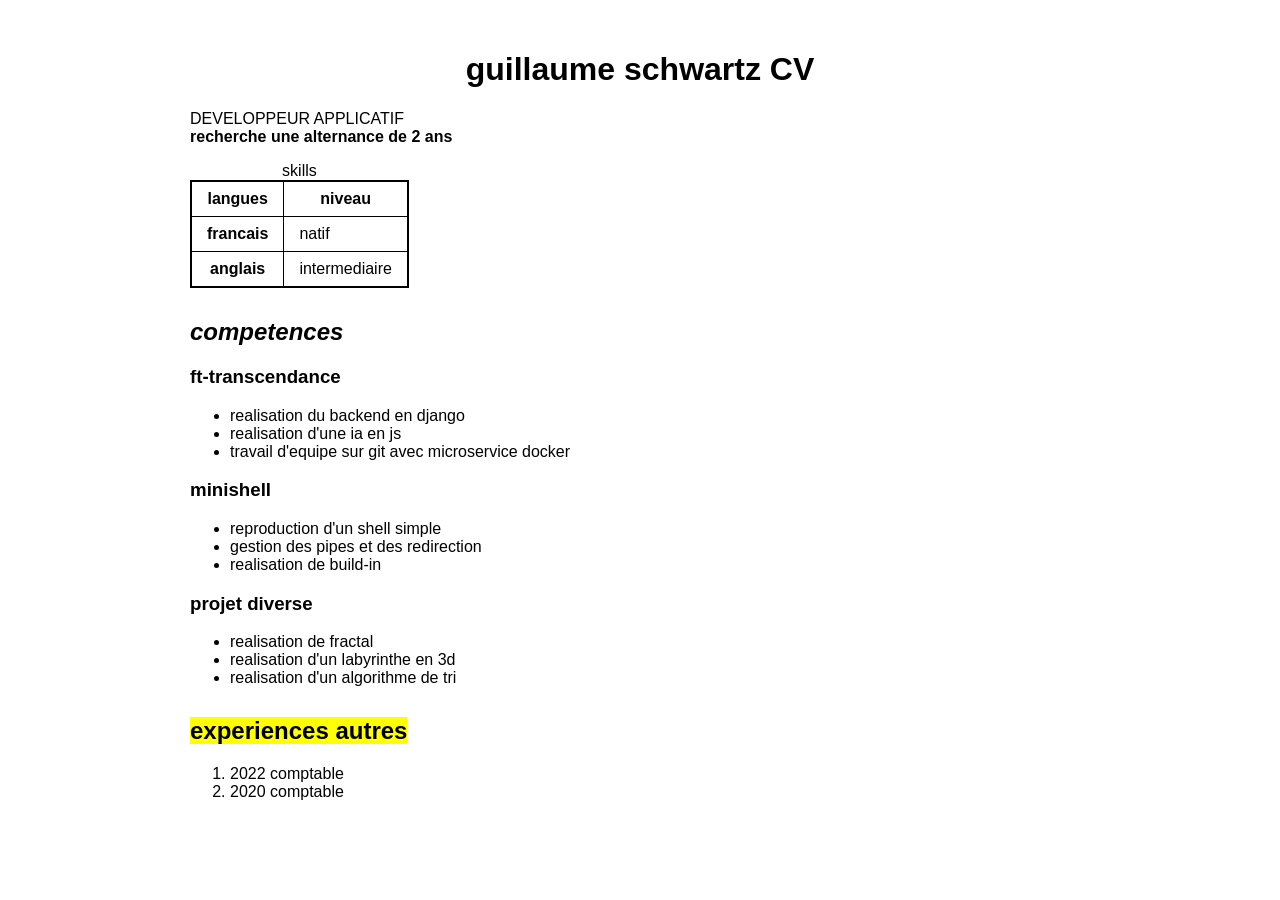
<file: p00/ex01/cv.html>
<!DOCTYPE html>
<html lang="fr">
    <head>
        <!-- Ceci est un commentaire -->
        <meta charset="utf-8">
        <title>GSCHWART CV</title>
        <style>
            body {
                font-family: Arial, sans-serif;
                max-width: 900px;
                margin: 0 auto;
                padding: 30px;
            }

            h1 {
                text-align: center;
            }

            h2 {
                margin-top: 30px;
            }

            table {
                border: 2px solid black;
            }

            th, td {
                border: 1px solid black;
                padding: 8px 15px;
            }
        </style>
    </head>
    <body>
        <!-- br permet de revenir a la ligne -->
        <h1>guillaume schwartz CV</h1>
        <p>DEVELOPPEUR APPLICATIF <br><strong>recherche une alternance de 2 ans</strong></p>
        <table style="border-collapse: collapse;">
            <!-- legende du tableau -->
            <caption>skills</caption>
            <!-- thead =  entete du tableau -->
            <thead>
                <!-- scope col = colonne ou row = ligne-->
                <tr>
                    <th scope="col">langues</th>
                    <th scope="col">niveau</th>
                </tr>
            </thead>
            <tbody>
                <tr>
                    <th scope="row">francais</th>
                    <td>natif</td>
                </tr>
                <tr>
                    <th scope="row">anglais</th>
                    <td style="border-color: #424242;">intermediaire</td>
                </tr>
            </tbody>
        </table>
        <!-- em italique-->
        <h2><em>competences</em></h2>
        <!-- ul liste non ordonne-->
        <section>
            <h3> ft-transcendance </h3>
                <ul>
                    <li>realisation du backend en django</li>
                    <li>realisation d'une ia en js</li>
                    <li>travail d'equipe sur git avec microservice docker</li>
                </ul>
            <h3> minishell </h3>
                <ul>
                    <li>reproduction d'un shell simple</li>
                    <li>gestion des pipes et des redirection</li>
                    <li>realisation de build-in</li>
                </ul>
            <h3> projet diverse </h3>
                <ul>
                    <li>realisation de fractal</li>
                    <li>realisation d'un labyrinthe en 3d</li>
                    <li>realisation d'un algorithme de tri</li>
                </ul>
        </section>
        <section>
            <!--  mark souligner-->
            <h2> <mark>experiences autres</mark></h2>
            <!-- ol liste ordonne -->
            <ol>
                <li>2022 comptable</li>
                <li>2020 comptable</li>
            </ol>
        </section>
    </body>
</html>
</file>
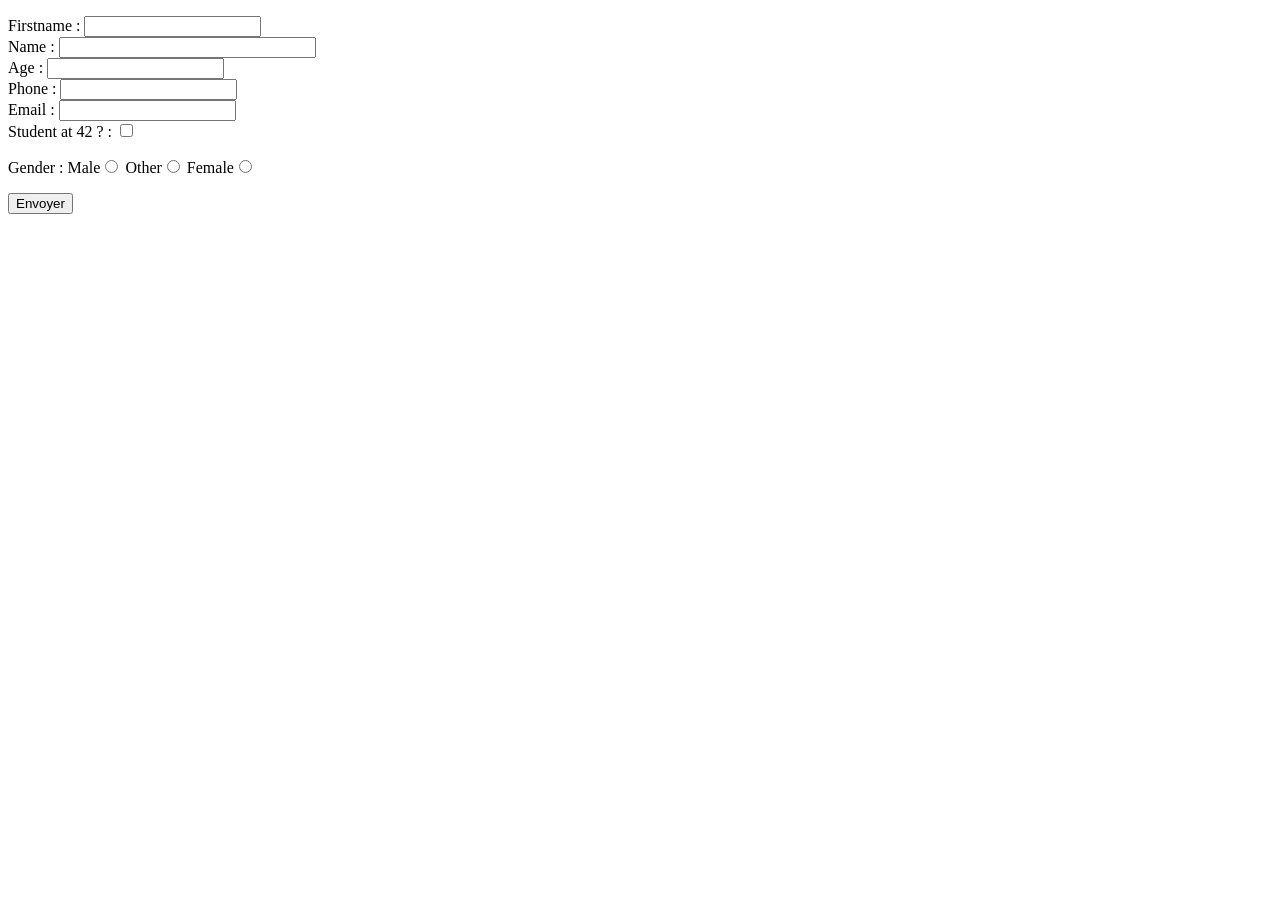
<file: p00/ex02/form.html>
<!DOCTYPE html>
<html lang="fr">
    <head>
        <meta charset="utf-8">
        <title>formulaire</title>
    </head>
    <body>
        <form id="myForm" onsubmit="displayFormContents(); return false;">
            <p>
                <label>Firstname</label> : <input type="text" name="Firstname" id="firstname"><br>
                <label>Name</label> : <input type="text" name="Name" id="name" size="30" maxlength="20"><br>
                <label>Age</label> : <input type="number" name="Age" id="age"><br>
                <label>Phone</label> : <input type="tel" name="Phone" id="phone"><br>
                <label>Email</label> : <input type="email" name="Email" id="email"><br>
                <label for="student">Student at 42 ?</label> : <input type="checkbox" name="student" id="student"><br>
            </p>
            <p>
                Gender :
                    <label for="gender_male">Male</label><input type="radio" name="Gender" value="gender_male" id="gender_male">
                    <label for="gender_other">Other</label><input type="radio" name="Gender" value="gender_other" id="gender_other">
                    <label for="gender_female">Female</label><input type="radio" name="Gender" value="gender_female" id="gender_female">
            </p>
            <p>
                <input type="submit" value="Envoyer">
            </p>
        </form>
        <script src="popup.js"></script>
    </body>
</html>
</file>
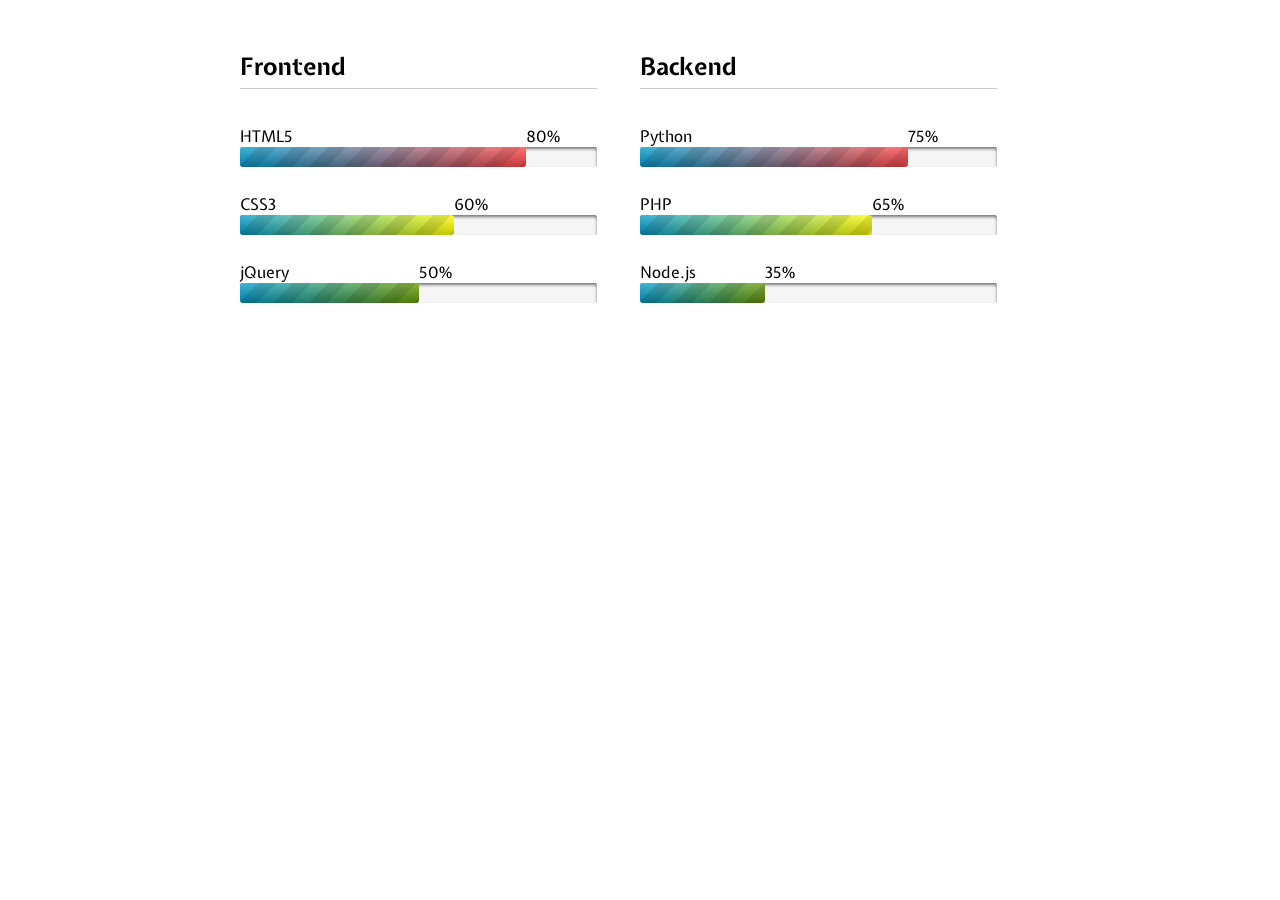
<file: p00/ex03/copy.html>
<!DOCTYPE html>
<html>
    <head>
        <meta charset="utf-8">
        <title>copy</title>
        <link href="style.css" rel="stylesheet">   
    </head>
    <body>
        <ol>
            <li>
                <h2>Frontend</h2>

                <p style="--progresstool-width: 100%;">
                    <label style="display: block; position: relative;">
                        HTML5
                        <span style="position: absolute; left: 80%;">80%</span>
                    </label>
                    <progress id="html5" class="html5" max="100" value="80"></progress>
                </p>

                <p style="--progresstool-width: 100%;">
                    <label style="display: block; position: relative;">
                        CSS3
                        <span style="position: absolute; left: 60%;">60%</span>
                    </label>
                    <progress id="css3" class="css3" max="100" value="60"></progress>
                </p>

                <p style="--progresstool-width: 100%;">
                    <label style="display: block; position: relative;">
                        jQuery
                        <span style="position: absolute; left: 50%;">50%</span>
                    </label>
                    <progress id="jquery" class="jquery" max="100" value="50"></progress>
                </p>
            </li>

            <li>
                <h2>Backend</h2>

                <p style="--progresstool-width: 100%;">
                    <label style="display: block; position: relative;">
                        Python
                        <span style="position: absolute; left: 75%;">75%</span>
                    </label>
                    <progress id="python" class="python" max="100" value="75"></progress>
                </p>

                <p style="--progresstool-width: 100%;">
                    <label style="display: block; position: relative;">
                        PHP
                        <span style="position: absolute; left: 65%;">65%</span>
                    </label>
                    <progress id="php" class="php" max="100" value="65"></progress>
                </p>

                <p style="--progresstool-width: 100%;">
                    <label style="display: block; position: relative;">
                        Node.js
                        <span style="position: absolute; left: 35%;">35%</span>
                    </label>
                    <progress id="node-js" class="node-js" max="100" value="35"></progress>
                </p>
            </li>
        </ol>
    </body>
</html>
</file>
<file: p00/ex03/style.css>
@import url(http://fonts.googleapis.com/css?family=Expletus+Sans);

/* Basic resets */

* {
    margin: 0;
    padding: 0;
    box-sizing: border-box;
}

body {
    margin: 50px auto 0;
    max-width: 800px;

    font-family: "Expletus Sans", sans-serif;
}

li {

    width: 50%;
    float: left;
    list-style-type: none;

    padding-right: 5.3333333%;
}

li:nth-child(even) {
    margin-bottom: 5em;
}

h2 {
    margin: 0 0 1.5em;
    border-bottom: 1px solid #ccc;

    padding: 0 0 .25em;
}

/* Styling an indeterminate progress bar */

progress:not(value) {
    /* Add your styles here. As part of this walkthrough we will focus only on determinate progress bars. */
}

/* Styling the determinate progress element */

progress[value] {
    /* Get rid of the default appearance */
    appearance: none;

    /* This unfortunately leaves a trail of border behind in Firefox and Opera. We can remove that by setting the border to none. */
    border: none;

    /* Add dimensions */
    width: 100%;
    height: 20px;

    /* Although firefox doesn't provide any additional pseudo class to style the progress element container, any style applied here works on the container. */
    background-color: whiteSmoke;
    border-radius: 3px;
    box-shadow: 0 2px 3px rgba(0, 0, 0, .5) inset;

    /* Of all IE, only IE10 supports progress element that too partially. It only allows to change the background-color of the progress value using the 'color' attribute. */
    color: royalblue;

    position: relative;
    margin: 0 0 1.5em;
}

/*
Webkit browsers provide two pseudo classes that can be use to style HTML5 progress element.
-webkit-progress-bar -> To style the progress element container
-webkit-progress-value -> To style the progress element value.
*/

progress[value]::-webkit-progress-bar {
    background-color: whiteSmoke;
    border-radius: 3px;
    box-shadow: 0 2px 3px rgba(0, 0, 0, .5) inset;
}

progress[value]::-webkit-progress-value {
    position: relative;

    background-size: 35px 20px, 100% 100%, 100% 100%;
    border-radius: 3px;

    /* Let's animate this */
    animation: animate-stripes 5s linear infinite;
}

@keyframes animate-stripes {
    100% {
        background-position: -100px 0;
    }
}

/* Let's spice up things little bit by using pseudo elements. */

progress[value]::-webkit-progress-value:after {
    /* Only webkit/blink browsers understand pseudo elements on pseudo classes. A rare phenomenon! */
    content: '';
    position: absolute;

    width: 5px;
    height: 5px;
    top: 7px;
    right: 7px;

    background-color: white;
    border-radius: 100%;
}

/* Firefox provides a single pseudo class to style the progress element value and not for container. -moz-progress-bar */

progress[value]::-moz-progress-bar {
    /* Gradient background with Stripes */
    background-image:
        -moz-linear-gradient(135deg,
            transparent,
            transparent 33%,
            rgba(0, 0, 0, .1) 33%,
            rgba(0, 0, 0, .1) 66%,
            transparent 66%),
        -moz-linear-gradient(top,
            rgba(255, 255, 255, .25),
            rgba(0, 0, 0, .2)),
        -moz-linear-gradient(left, #09c, #f44);

    background-size: 35px 20px, 100% 100%, 100% 100%;
    border-radius: 3px;

    /* Firefox doesn't support CSS3 keyframe animations on progress element. Hence, we did not include animate-stripes in this code block */
}

/* Fallback technique styles */
.progress-bar {
    background-color: whiteSmoke;
    border-radius: 3px;
    box-shadow: 0 2px 3px rgba(0, 0, 0, .5) inset;

    /* Dimensions should be similar to the parent progress element. */
    width: 100%;
    height: 20px;
}

.progress-bar span {
    background-color: royalblue;
    border-radius: 3px;

    display: block;
    text-indent: -9999px;
}

p {
    width: var(--progresstool-width);
}

p[data-value] {
    position: relative;
}

/* The percentage will automatically fall in place as soon as we make the width fluid. Now making widths fluid. */

p[data-value]:after {
    content: attr(data-value) '%';
    position: absolute;
    right: 0;
}

.html5::-webkit-progress-value,
.python::-webkit-progress-value {
    /* Gradient background with Stripes */
    background-image:
        -webkit-linear-gradient(135deg,
            transparent,
            transparent 33%,
            rgba(0, 0, 0, .1) 33%,
            rgba(0, 0, 0, .1) 66%,
            transparent 66%),
        -webkit-linear-gradient(top,
            rgba(255, 255, 255, .25),
            rgba(0, 0, 0, .2)),
        -webkit-linear-gradient(left, #09c, #f44);
}

.css3::-webkit-progress-value,
.php::-webkit-progress-value {
    /* Gradient background with Stripes */
    background-image:
        -webkit-linear-gradient(135deg,
            transparent,
            transparent 33%,
            rgba(0, 0, 0, .1) 33%,
            rgba(0, 0, 0, .1) 66%,
            transparent 66%),
        -webkit-linear-gradient(top,
            rgba(255, 255, 255, .25),
            rgba(0, 0, 0, .2)),
        -webkit-linear-gradient(left, #09c, #ff0);
}

.jquery::-webkit-progress-value,
.node-js::-webkit-progress-value {
    /* Gradient background with Stripes */
    background-image:
        -webkit-linear-gradient(135deg,
            transparent,
            transparent 33%,
            rgba(0, 0, 0, .1) 33%,
            rgba(0, 0, 0, .1) 66%,
            transparent 66%),
        -webkit-linear-gradient(top,
            rgba(255, 255, 255, .25),
            rgba(0, 0, 0, .2)),
        -webkit-linear-gradient(left, #09c, #690);
}

/* Similarly, for Mozillaa. Unfortunately combining the styles for different browsers will break every other browser. Hence, we need a separate block. */

.html5::-moz-progress-bar,
.php::-moz-progress-bar {
    /* Gradient background with Stripes */
    background-image:
        -moz-linear-gradient(135deg,
            transparent,
            transparent 33%,
            rgba(0, 0, 0, .1) 33%,
            rgba(0, 0, 0, .1) 66%,
            transparent 66%),
        -moz-linear-gradient(top,
            rgba(255, 255, 255, .25),
            rgba(0, 0, 0, .2)),
        -moz-linear-gradient(left, #09c, #f44);
}

.css3::-moz-progress-bar,
.php::-moz-progress-bar 
        {
        /* Gradient background with Stripes */
        background-image:
            -moz-linear-gradient(135deg,
                transparent,
                transparent 33%,
                rgba(0, 0, 0, .1) 33%,
                rgba(0, 0, 0, .1) 66%,
                transparent 66%),
            -moz-linear-gradient(top,
                rgba(255, 255, 255, .25),
                rgba(0, 0, 0, .2)),
            -moz-linear-gradient(left, #09c, #ff0);
    }

.jquery::-moz-progress-bar,
.node-js::-moz-progress-bar {
    /* Gradient background with Stripes */
    background-image:
        -moz-linear-gradient(135deg,
            transparent,
            transparent 33%,
            rgba(0, 0, 0, .1) 33%,
            rgba(0, 0, 0, .1) 66%,
            transparent 66%),
        -moz-linear-gradient(top,
            rgba(255, 255, 255, .25),
            rgba(0, 0, 0, .2)),
        -moz-linear-gradient(left, #09c, #690);
}




    /* Now we are good to duplicate html code for other skills and then add the css code for the new skill based on data-skill */


    /* THE END */
</file>
